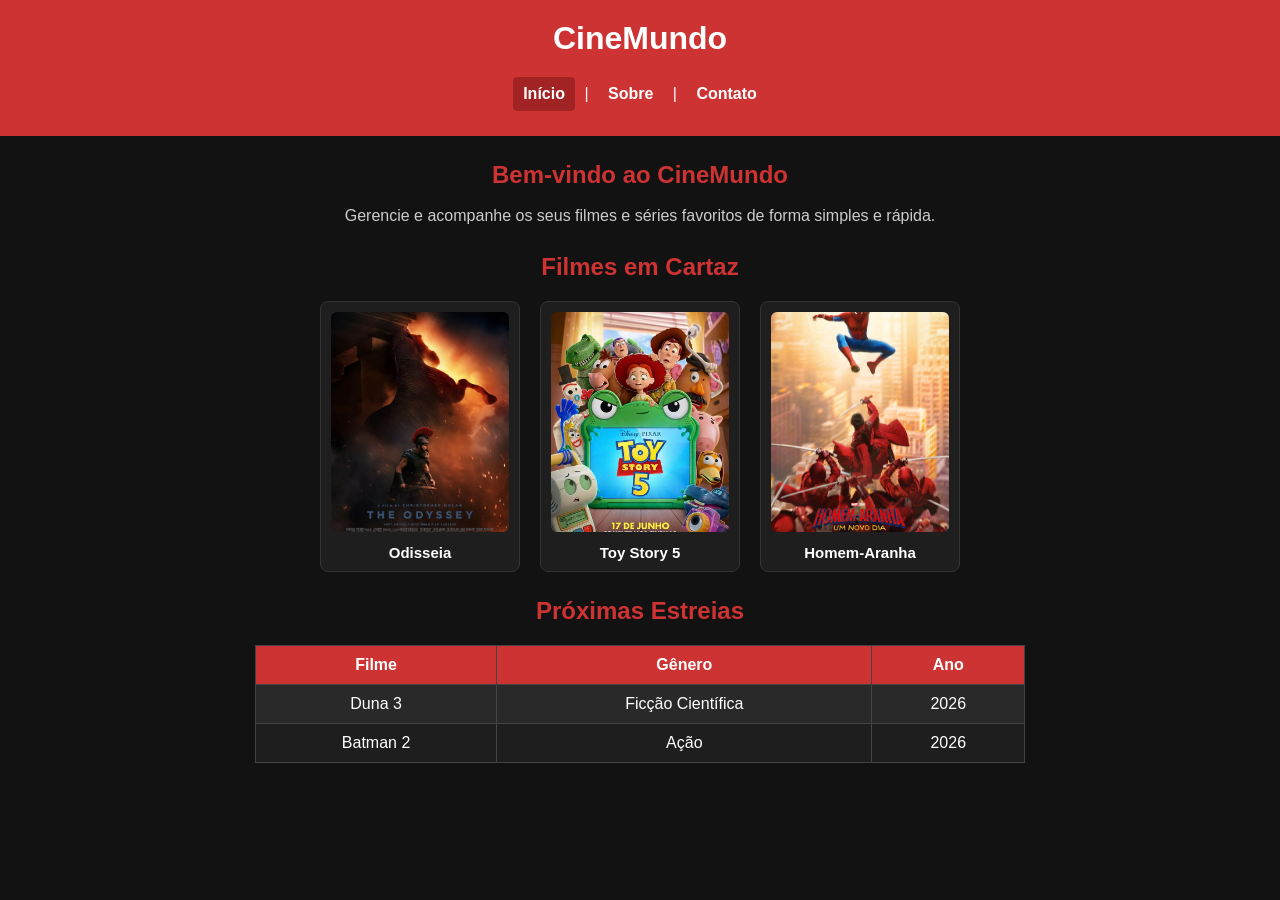
<file: index.html>
<!DOCTYPE html>
<html lang="pt-BR">
<head>
    <meta charset="UTF-8">
    <meta name="viewport" content="width=device-width, initial-scale=1.0">
    <title>CineMundo - Início</title>
    <link rel="stylesheet" href="style.css">
</head>
<body>

    <header>
        <h1> CineMundo</h1>
        <nav>
            <a href="index.html" class="ativo">Início</a> |
            <a href="sobre.html">Sobre</a> |
            <a href="contato.html">Contato</a>
        </nav>
    </header>

    <main>
        <h2>Bem-vindo ao CineMundo</h2>
        <p>Gerencie e acompanhe os seus filmes e séries favoritos de forma simples e rápida.</p>

        <h2>Filmes em Cartaz</h2>
        <div class="filmes-cartaz">
            <div class="card-filme">
                <img src="odisseia.jpg" alt="Odisseia">
                <h3>Odisseia</h3>
            </div>
            <div class="card-filme">
                <img src="toy.webp" alt="Toy Story 5">
                <h3>Toy Story 5</h3>
            </div>
            <div class="card-filme">
                <img src="homem-aranha.jpg" alt="Homem Aranha">
                <h3>Homem-Aranha</h3>
            </div>
        </div>

        <h2>Próximas Estreias</h2>
        <table>
            <tr>
                <th>Filme</th>
                <th>Gênero</th>
                <th>Ano</th>
            </tr>
            <tr>
                <td>Duna 3</td>
                <td>Ficção Científica</td>
                <td>2026</td>
            </tr>
            <tr>
                <td>Batman 2</td>
                <td>Ação</td>
                <td>2026</td>
            </tr>
        </table>
    </main>

</body>
</html>
</file>
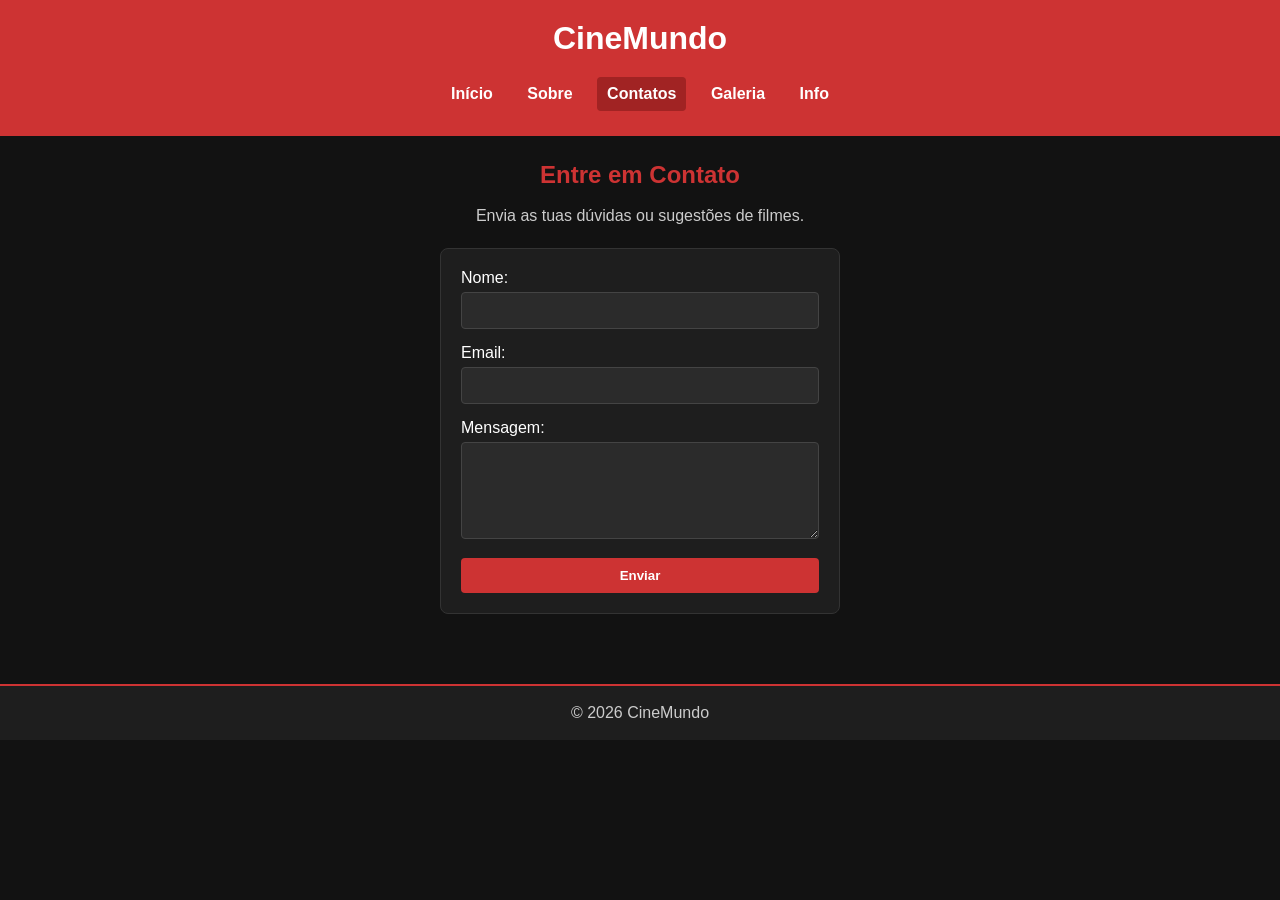
<file: contato.html>
<!DOCTYPE html>
<html lang="pt-BR">
<head>
    <meta charset="UTF-8">
    <meta name="viewport" content="width=device-width, initial-scale=1.0">
    <title>CineMundo - Contatos</title>
    <link rel="stylesheet" href="style.css">
</head>
<body>

    <header>
        <h1>CineMundo</h1>
        <nav>
            <a href="index.html">Início</a>
            <a href="sobre.html">Sobre</a>
            <a href="contato.html" class="ativo">Contatos</a>
            <a href="galeria.html">Galeria</a>
            <a href="info.html">Info</a>
        </nav>
    </header>

    <main>
        <h2>Entre em Contato</h2>
        <p>Envia as tuas dúvidas ou sugestões de filmes.</p>

        <form>
            <label for="nome">Nome:</label>
            <input type="text" id="nome" name="nome" required>

            <label for="email">Email:</label>
            <input type="email" id="email" name="email" required>

            <label for="mensagem">Mensagem:</label>
            <textarea id="mensagem" name="mensagem" rows="5" required></textarea>

            <button type="button" onclick="alert('Formulário de demonstração. A mensagem não foi enviada.')">
                Enviar
            </button>
        </form>
    </main>

    <footer>
        <p>© 2026 CineMundo</p>
    </footer>

</body>
</html>
</file>
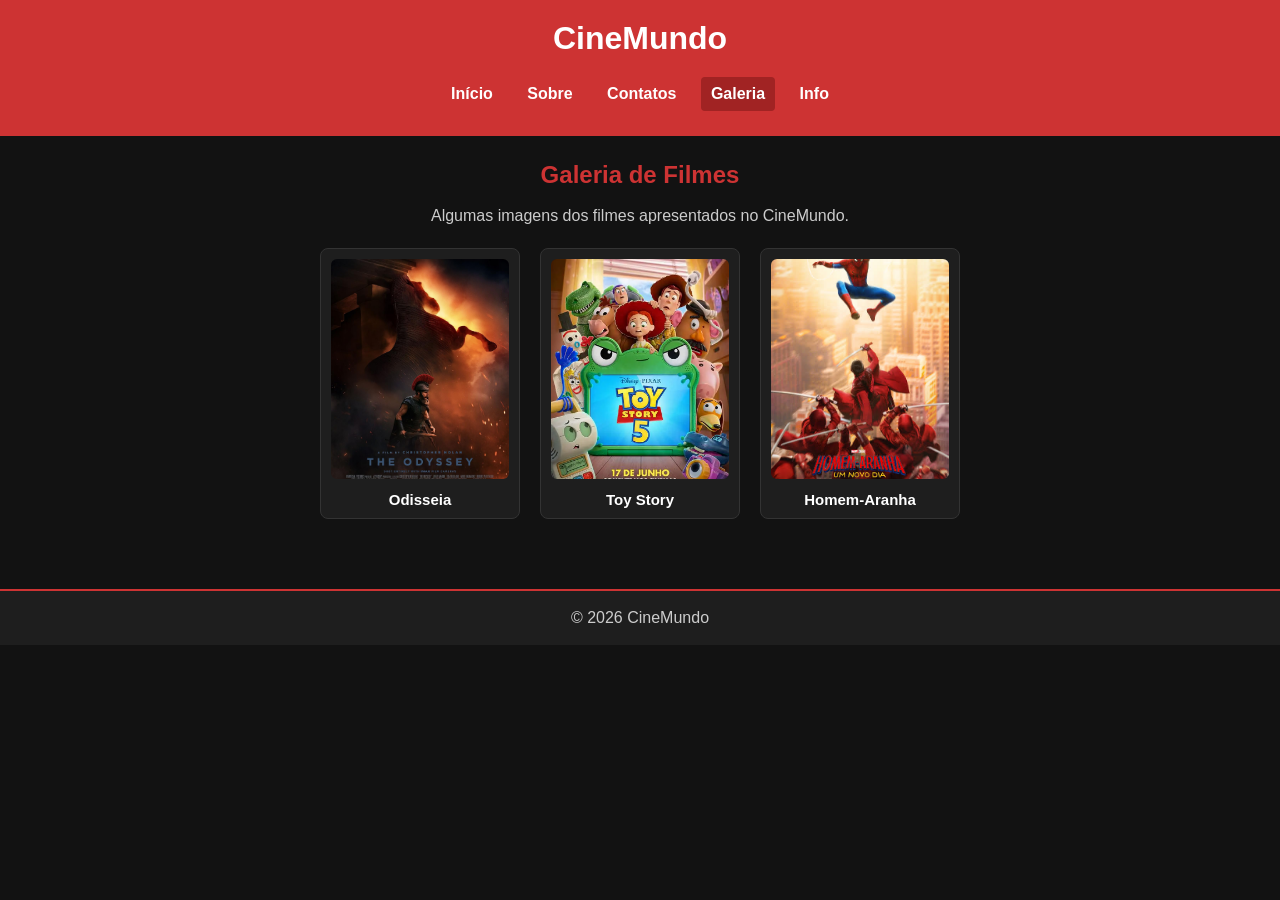
<file: galeria.html>
<!DOCTYPE html>
<html lang="pt-BR">
<head>
    <meta charset="UTF-8">
    <meta name="viewport" content="width=device-width, initial-scale=1.0">
    <title>CineMundo - Galeria</title>
    <link rel="stylesheet" href="style.css">
</head>
<body>

    <header>
        <h1>CineMundo</h1>
        <nav>
            <a href="index.html">Início</a>
            <a href="sobre.html">Sobre</a>
            <a href="contato.html">Contatos</a>
            <a href="galeria.html" class="ativo">Galeria</a>
            <a href="info.html">Info</a>
        </nav>
    </header>

    <main>
        <h2>Galeria de Filmes</h2>
        <p>Algumas imagens dos filmes apresentados no CineMundo.</p>

        <div class="galeria">
            <div class="card-filme">
                <img src="odisseia.jpg" alt="Odisseia">
                <h3>Odisseia</h3>
            </div>

            <div class="card-filme">
                <img src="toy.webp" alt="Toy Story">
                <h3>Toy Story</h3>
            </div>

            <div class="card-filme">
                <img src="homem-aranha.jpg" alt="Homem-Aranha">
                <h3>Homem-Aranha</h3>
            </div>
        </div>
    </main>

    <footer>
        <p>© 2026 CineMundo</p>
    </footer>

</body>
</html>
</file>
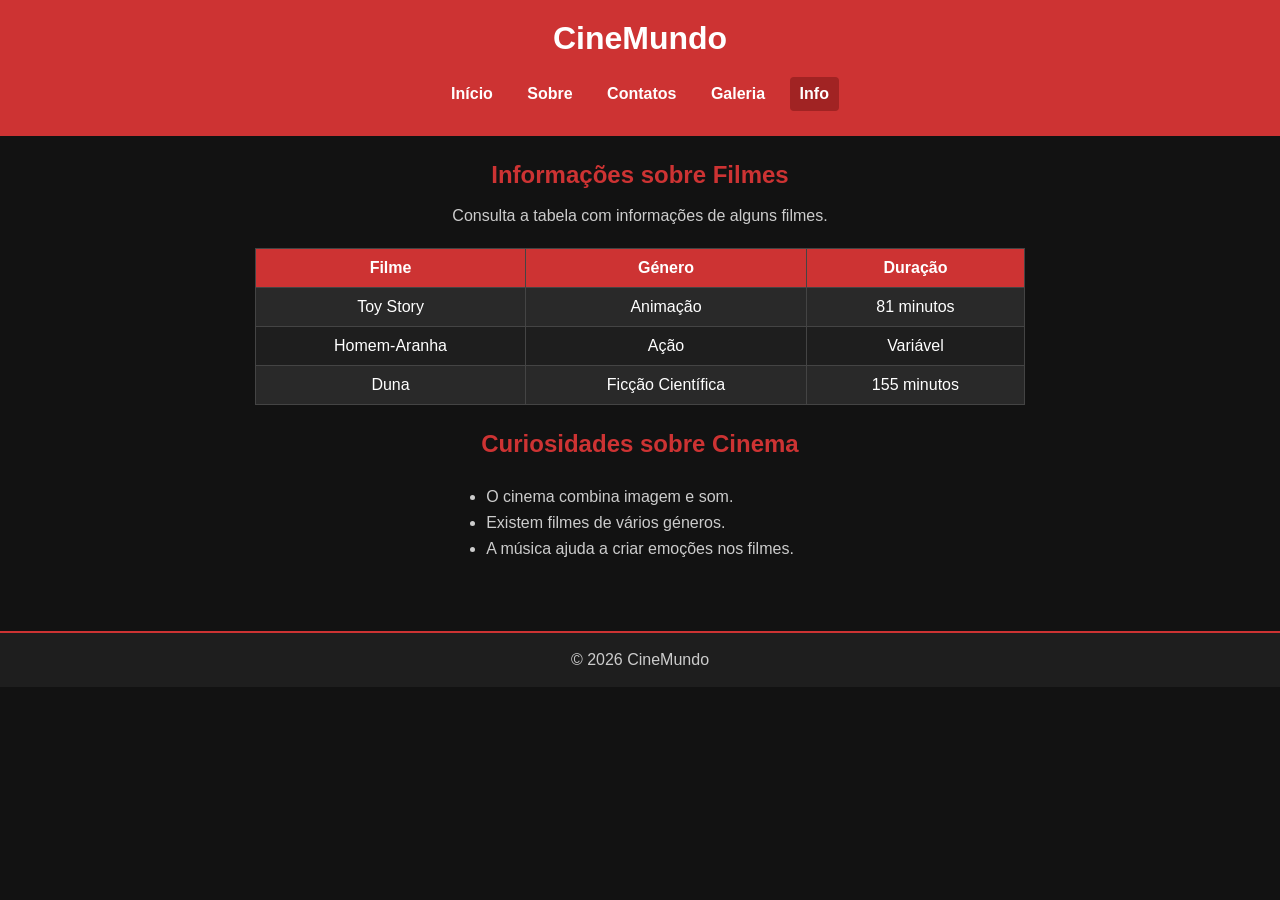
<file: info.html>
<!DOCTYPE html>
<html lang="pt-BR">
<head>
    <meta charset="UTF-8">
    <meta name="viewport" content="width=device-width, initial-scale=1.0">
    <title>CineMundo - Info</title>
    <link rel="stylesheet" href="style.css">
</head>
<body>

    <header>
        <h1>CineMundo</h1>
        <nav>
            <a href="index.html">Início</a>
            <a href="sobre.html">Sobre</a>
            <a href="contato.html">Contatos</a>
            <a href="galeria.html">Galeria</a>
            <a href="info.html" class="ativo">Info</a>
        </nav>
    </header>

    <main>
        <h2>Informações sobre Filmes</h2>
        <p>Consulta a tabela com informações de alguns filmes.</p>

        <table>
            <tr>
                <th>Filme</th>
                <th>Género</th>
                <th>Duração</th>
            </tr>
            <tr>
                <td>Toy Story</td>
                <td>Animação</td>
                <td>81 minutos</td>
            </tr>
            <tr>
                <td>Homem-Aranha</td>
                <td>Ação</td>
                <td>Variável</td>
            </tr>
            <tr>
                <td>Duna</td>
                <td>Ficção Científica</td>
                <td>155 minutos</td>
            </tr>
        </table>

        <h2>Curiosidades sobre Cinema</h2>
        <ul>
            <li>O cinema combina imagem e som.</li>
            <li>Existem filmes de vários géneros.</li>
            <li>A música ajuda a criar emoções nos filmes.</li>
        </ul>
    </main>

    <footer>
        <p>© 2026 CineMundo</p>
    </footer>

</body>
</html>
</file>
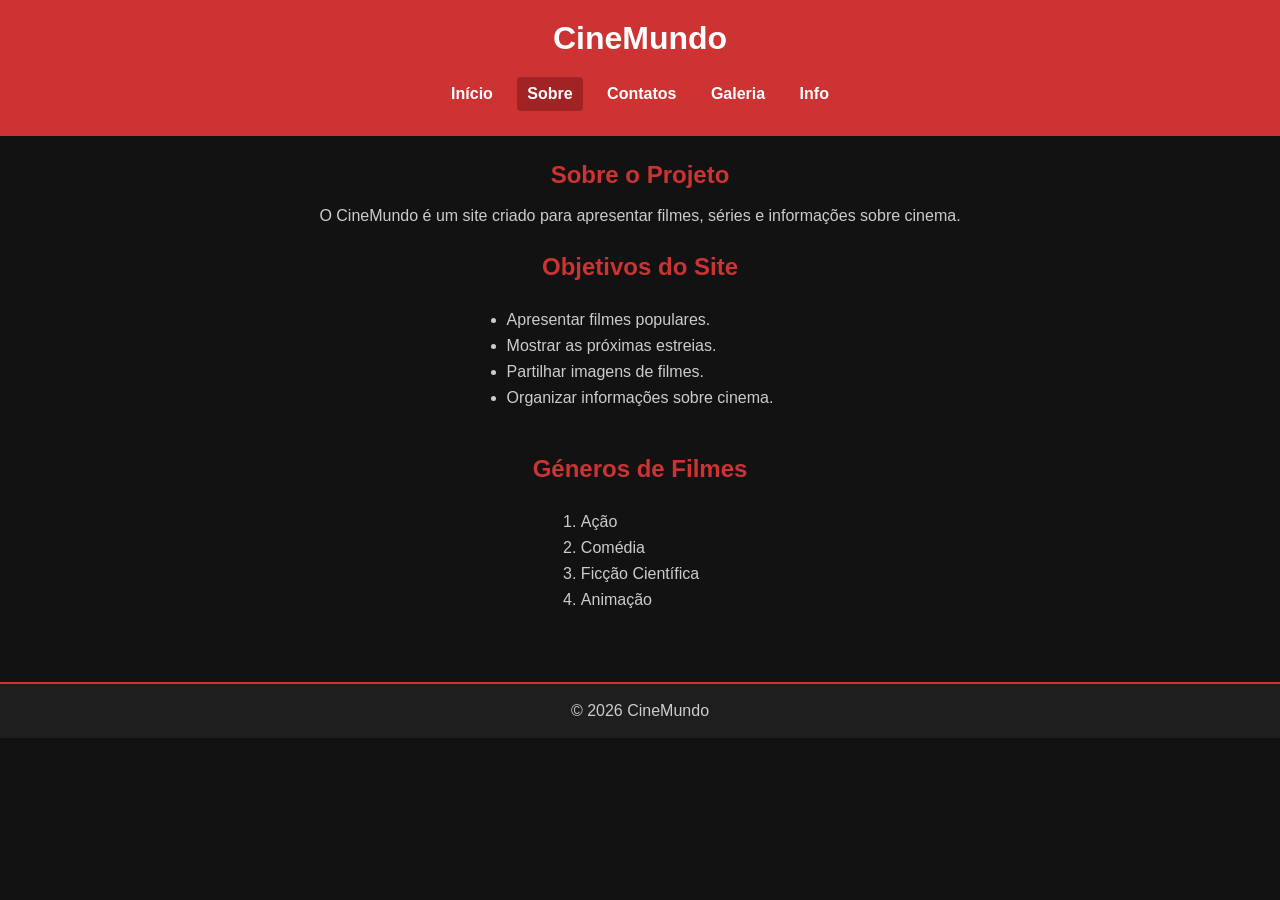
<file: sobre.html>
<!DOCTYPE html>
<html lang="pt-BR">
<head>
    <meta charset="UTF-8">
    <meta name="viewport" content="width=device-width, initial-scale=1.0">
    <title>CineMundo - Sobre</title>
    <link rel="stylesheet" href="style.css">
</head>
<body>

    <header>
        <h1>CineMundo</h1>
        <nav>
            <a href="index.html">Início</a>
            <a href="sobre.html" class="ativo">Sobre</a>
            <a href="contato.html">Contatos</a>
            <a href="galeria.html">Galeria</a>
            <a href="info.html">Info</a>
        </nav>
    </header>

    <main>
        <h2>Sobre o Projeto</h2>
        <p>O CineMundo é um site criado para apresentar filmes, séries e informações sobre cinema.</p>

        <h2>Objetivos do Site</h2>
        <ul>
            <li>Apresentar filmes populares.</li>
            <li>Mostrar as próximas estreias.</li>
            <li>Partilhar imagens de filmes.</li>
            <li>Organizar informações sobre cinema.</li>
        </ul>

        <h2>Géneros de Filmes</h2>
        <ol>
            <li>Ação</li>
            <li>Comédia</li>
            <li>Ficção Científica</li>
            <li>Animação</li>
        </ol>
    </main>

    <footer>
        <p>© 2026 CineMundo</p>
    </footer>

</body>
</html>
</file>
<file: style.css>
* {
    margin: 0;
    padding: 0;
    box-sizing: border-box;
}

body {
    background-color: #121212;
    color: white;
    font-family: Arial, sans-serif;
    text-align: center;
}

header {
    background-color: #CD3333;
    padding: 20px;
    margin-bottom: 25px;
}

header h1 {
    margin-bottom: 15px;
}

nav a {
    display: inline-block;
    color: white;
    text-decoration: none;
    margin: 5px;
    padding: 8px 10px;
    border-radius: 4px;
    font-weight: bold;
}

nav a:hover,
nav a.ativo {
    background-color: #a12323;
}

main {
    max-width: 800px;
    margin: 0 auto;
    padding: 0 15px 30px;
    min-height: 400px;
}

h2 {
    color: #CD3333;
    margin: 25px 0 15px;
}

p {
    color: #cccccc;
    line-height: 1.5;
    margin-bottom: 15px;
}

.filmes-cartaz,
.galeria {
    display: flex;
    justify-content: center;
    gap: 20px;
    flex-wrap: wrap;
    margin: 20px 0;
}

.card-filme {
    background-color: #1e1e1e;
    padding: 10px;
    border: 1px solid #333;
    border-radius: 8px;
    width: 200px;
    transition: 0.3s;
}

.card-filme:hover {
    border-color: #CD3333;
    transform: translateY(-3px);
}

.card-filme img {
    width: 100%;
    height: 220px;
    object-fit: cover;
    border-radius: 6px;
}

.card-filme h3 {
    font-size: 15px;
    margin-top: 8px;
}

table {
    width: 100%;
    margin: 20px auto;
    border-collapse: collapse;
    background-color: #1e1e1e;
}

th,
td {
    border: 1px solid #444;
    padding: 10px;
}

th {
    background-color: #CD3333;
}

tr:nth-child(even) {
    background-color: #292929;
}

ul,
ol {
    display: inline-block;
    text-align: left;
    color: #cccccc;
    margin: 15px 0;
}

li {
    margin-bottom: 8px;
}

form {
    background-color: #1e1e1e;
    padding: 20px;
    border: 1px solid #333;
    border-radius: 8px;
    max-width: 400px;
    margin: 20px auto;
    text-align: left;
}

label {
    display: block;
    margin-bottom: 5px;
}

input,
textarea {
    width: 100%;
    padding: 10px;
    margin-bottom: 15px;
    background-color: #2b2b2b;
    border: 1px solid #444;
    color: white;
    border-radius: 4px;
}

button {
    width: 100%;
    padding: 10px;
    background-color: #CD3333;
    color: white;
    border: none;
    border-radius: 4px;
    font-weight: bold;
    cursor: pointer;
}

button:hover {
    background-color: #a12323;
}

footer {
    background-color: #1e1e1e;
    border-top: 2px solid #CD3333;
    padding: 15px;
    margin-top: 20px;
}

footer p {
    margin: 0;
}

@media (max-width: 600px) {
    nav a {
        margin: 3px;
        padding: 7px;
    }

    .card-filme {
        width: 160px;
    }

    .card-filme img {
        height: 190px;
    }

    th,
    td {
        padding: 6px;
        font-size: 13px;
    }
}
</file>
